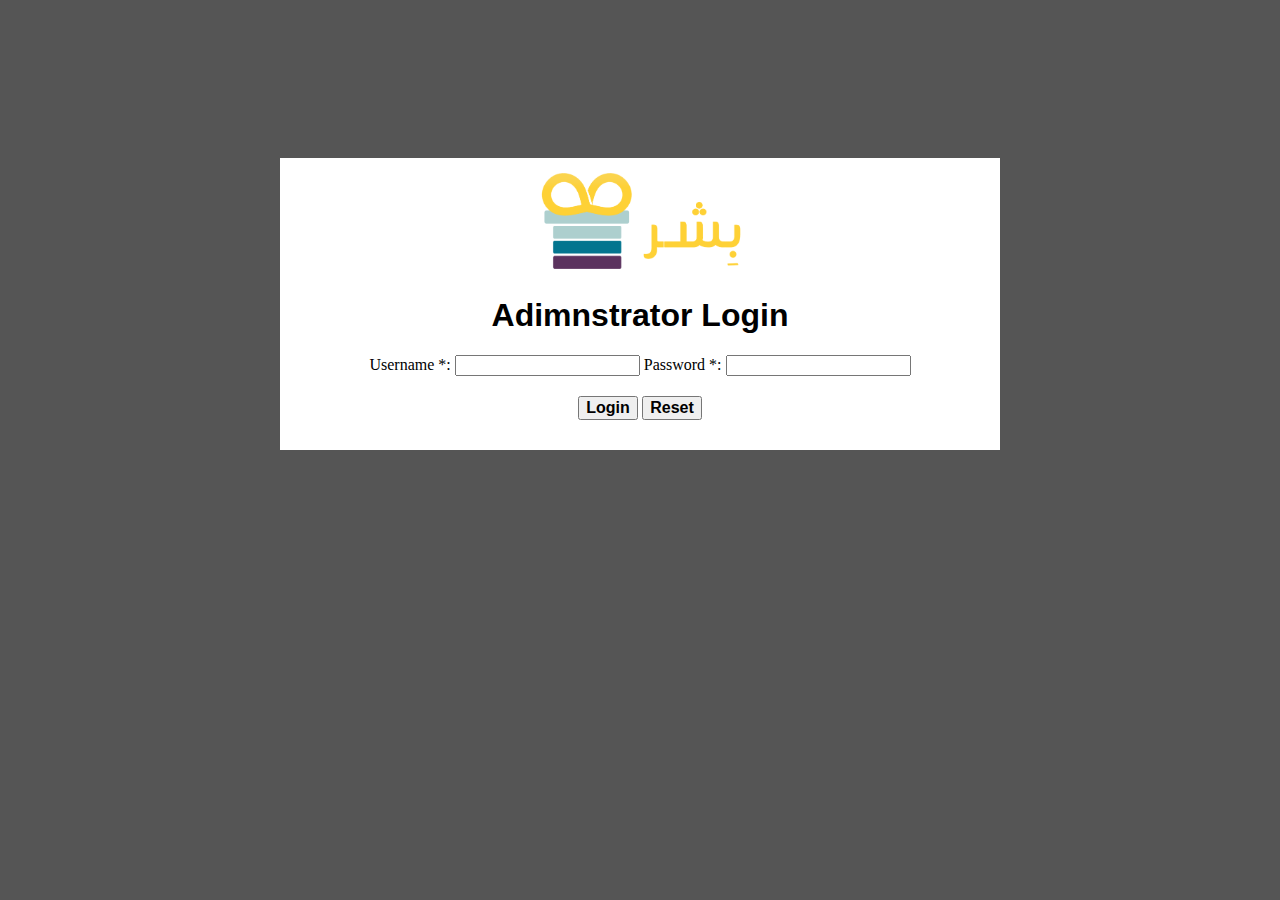
<file: admin/index.html>
<html>
    <head>
    <title>Adminstrator Login</title>
    <link href="css/agency.min.css" rel="stylesheet">
    <link href="css/admin.css" rel="stylesheet">

        <!-----logo--------->
    <link rel="shortcut icon"
           href="img/logo21.png"width="16" height="16" />
  
    </head>
        
    <body> 
        <div class="center-admin">
        <div class="content">
            <div >
            <img src="img/Logo33.png" width="30%">
            <h1 style="text-align:center;">Adimnstrator Login</h1>
            </div>
            
            <form method="POST" action="admin.php">   
            Username *: <input type="text" name="username" width="100%" required>
               Password *: <input type="password" name="password" width="100%" required>
            <div class="btn"><input type="submit" value="Login" name="submit">&nbsp;<input type="reset"value="Reset"></div>
            </form>   
            
        </div> 
        </div>
    </body>
</html>
</file>
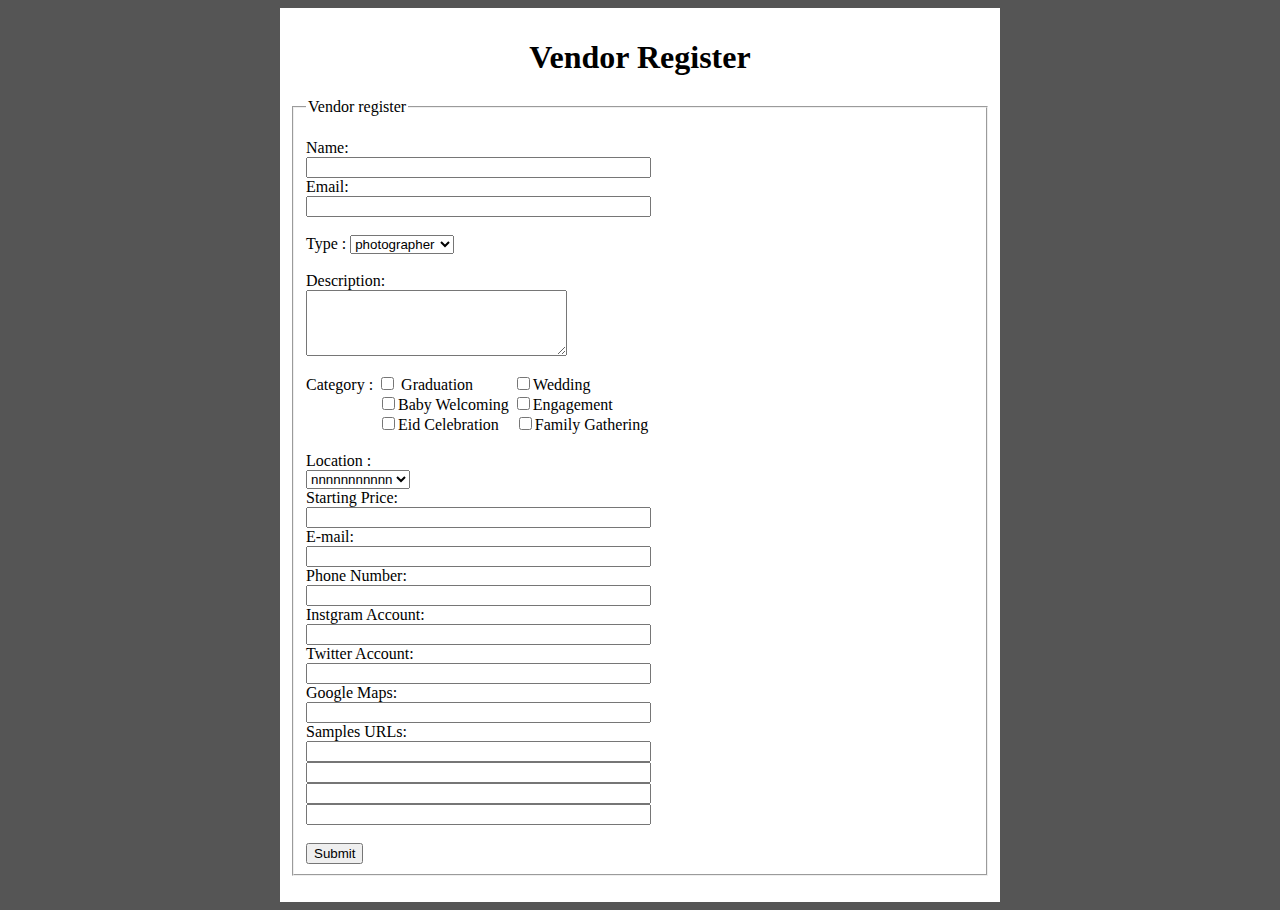
<file: AdminV.html>
<html>
    <head>
    <title>Adding vendor</title>
    
      <!-----logo--------->
    <link rel="shortcut icon"
           href="img/logo21.png"width="16" height="16" />
        
        <style>
body {
    background: #555;
}

.content {
    max-width: 700px;
    margin: auto;
    background: white;
    padding: 10px;
}
    </style>
        
        
    </head>
    
    <body>
        
        <div class="content">
        <h1 style="text-align:center;">Vendor Register</h1>
    
             
 <form action="/vendor_R.php">   
       
 <fieldset>
     
  <legend>Vendor register</legend><br>
  Name:<br><input type="text" size="40"><br>
  Email:<br><input type="email" size="40"><br><br>  
  Type :        <select name="Type">
				
				<option value="1">photographer</option>
				<option value="2">Makeup Artist</option>
				<option value="3">nnnnnnnnnnn</option>
				<option value="4">nnnnnnnn</option>
				<option value="4">nnnnnnnn</option>
				<option value="4">nnnnnnn</option>
				<option value="4">nnnnnn</option>
				<option value="4">nnnnnnnnnn</option>

                </select>
   
     <br><br>
     
   Description:<br><textarea name="description" rows="4" cols="30">
                 </textarea>
     
     <br><br>
     
   Category : 
     <input type="checkbox" 
            name="Category" 
            value="category"> Graduation
     &nbsp;&nbsp;&nbsp;&nbsp;&nbsp;&nbsp;&nbsp;&nbsp;
     <input type="checkbox" 
            name="Category"
            value="category">Wedding 
     <br>
  &nbsp;&nbsp;&nbsp;&nbsp;&nbsp;&nbsp;&nbsp;&nbsp;&nbsp;&nbsp;&nbsp;&nbsp;&nbsp;&nbsp;&nbsp;&nbsp;&nbsp;
     <input type="checkbox" 
            name="Category" 
            value="category">Baby Welcoming
  <input type="checkbox" 
         name="Category"
         value="category">Engagement 
     <br>
&nbsp;&nbsp;&nbsp;&nbsp;&nbsp;&nbsp;&nbsp;&nbsp;&nbsp;&nbsp;&nbsp;&nbsp;&nbsp;&nbsp;&nbsp;&nbsp;&nbsp;
     <input type="checkbox" 
            name="Category" 
            value="category">Eid Celebration
     &nbsp;&nbsp;
  <input type="checkbox" 
         name="Category"
         value="category">Family Gathering
     
     <br><br>
     
  Location :<br><select name="location">
				
				<option value="3">nnnnnnnnnnn</option>
				<option value="4">nnnnnnnn</option>
				<option value="4">nnnnnnnn</option>
				<option value="4">nnnnnnn</option>
				<option value="4">nnnnnn</option>

                </select>
     
    
     
     <br>
     Starting Price:<br><input type="text" size="40"><br>
     E-mail:<br><input type="email" name="email" size="40"><br>
     Phone Number:<br><input type="tel" name="usrtel" size="40"><br>
     Instgram Account:<br><input type="text" size="40"><br>
     Twitter Account:<br><input type="text" size="40"><br>
     Google Maps:<br><input type="url" name="map" size="40"><br>
     Samples URLs:<br><input type="url" name="samples" size="40"><br>
                  <input type="url" name="samples" size="40"><br>
                  <input type="url" name="samples" size="40">
                  <br><input type="url" name="samples" size="40">
     <br><br>
     <input type="submit" value="Submit">
     
     
     
    </fieldset>
      </form>
        </div>
    
    </body>
</html>
</file>
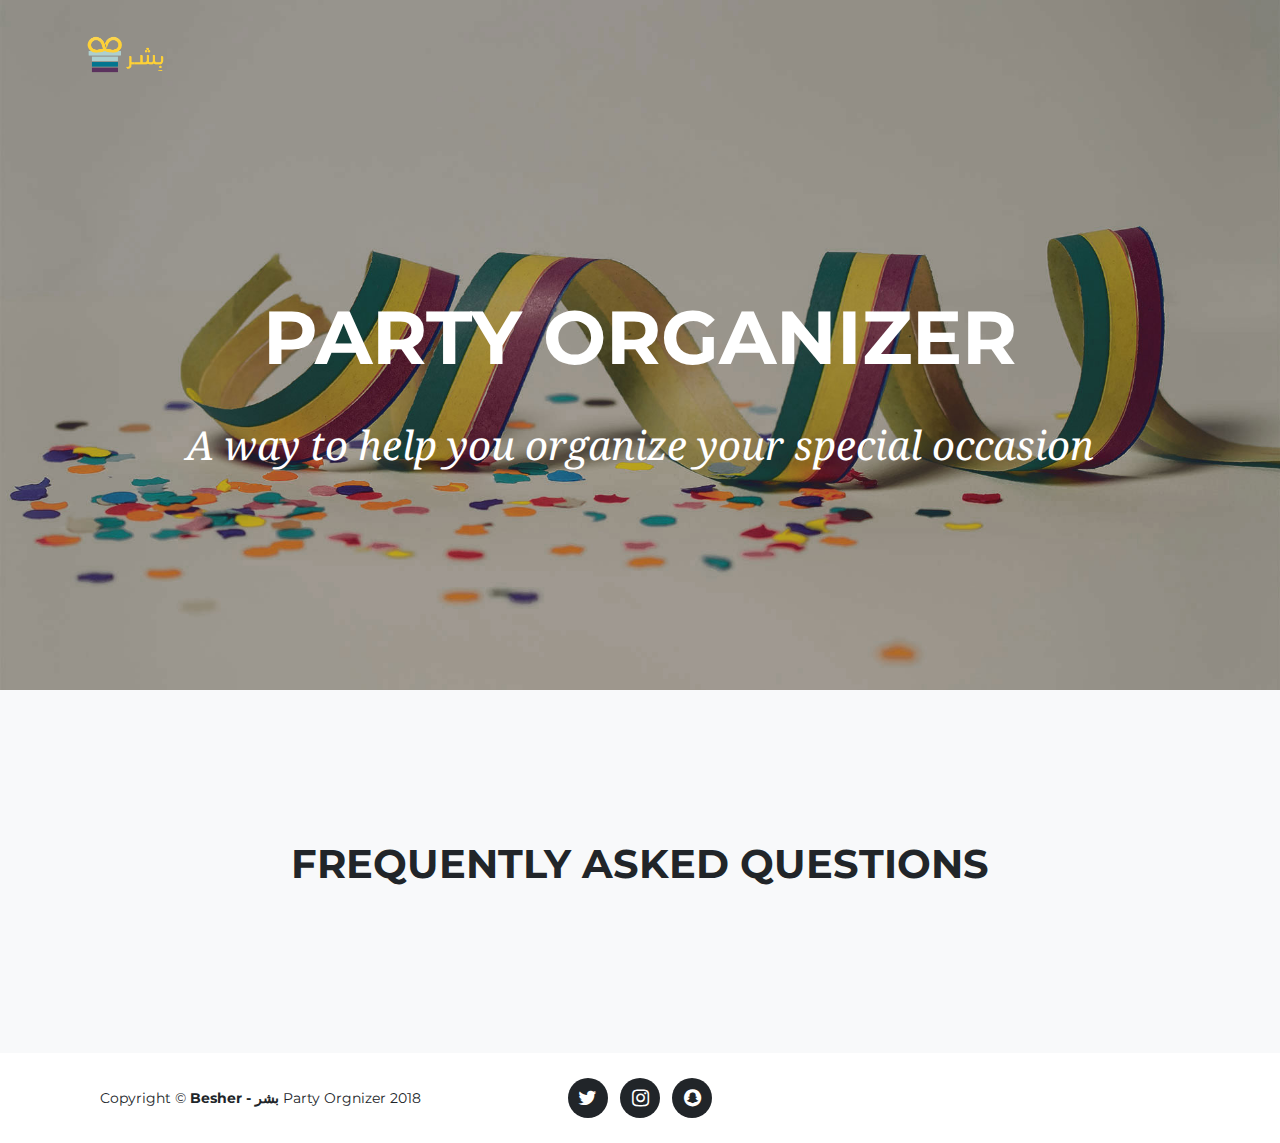
<file: faq.html>
<!DOCTYPE html>
<html lang="en">

  <head>

    <meta charset="utf-8">
    <meta name="viewport" content="width=device-width, initial-scale=1, shrink-to-fit=no">
    <meta name="description" content="">
    <meta name="author" content="">

    <title>Besher - بِشر</title>
      
      <!-----logo--------->
     <link rel="shortcut icon"
           href="img/logo21.png"width="16" height="16"
           />
      
    <!-- Bootstrap core CSS -->
    <link href="vendor/bootstrap/css/bootstrap.min.css" rel="stylesheet">

    <!-- Custom fonts for this template -->
    <link href="vendor/font-awesome/css/font-awesome.min.css" rel="stylesheet" type="text/css">
    <link href="https://fonts.googleapis.com/css?family=Montserrat:400,700" rel="stylesheet" type="text/css">
    <link href='https://fonts.googleapis.com/css?family=Kaushan+Script' rel='stylesheet' type='text/css'>
    <link href='https://fonts.googleapis.com/css?family=Droid+Serif:400,700,400italic,700italic' rel='stylesheet' type='text/css'>
    <link href='https://fonts.googleapis.com/css?family=Roboto+Slab:400,100,300,700' rel='stylesheet' type='text/css'>

    <!-- Custom styles for this template -->
    <link href="css/agency.min.css" rel="stylesheet">
  </head>

  <body id="page-top">

    <!-- Navigation -->
    <nav class="navbar navbar-expand-lg navbar-dark fixed-top" id="mainNav">
      
        <div class="container">
      <a class="navbar-brand js-scroll-trigger" href="index.html"><img src ="img/Logo33.png"width="80" height="40"/></a>
       <!--   <button class="navbar-toggler navbar-toggler-left" type="button" data-toggle="collapse" data-target="#navbarResponsive" aria-controls="navbarResponsive" aria-expanded="false" aria-label="Toggle navigation">
          Menu
          <i class="fa fa-bars"></i>
        </button>
        <div class="collapse navbar-collapse" id="navbarResponsive">
          <ul class="navbar-nav text-uppercase ml-auto text-left">
                <li class="nav-item">
              <a class="nav-link js-scroll-trigger" href="#about">About us</a>
            </li>
            <li class="nav-item">
              <a class="nav-link js-scroll-trigger" href="#portfolio">Categories</a>
            </li>
            <li class="nav-item">
              <a class="nav-link js-scroll-trigger" href="#contact">Contact</a>
            </li>
            <li class="nav-item">
              <a class="nav-link js-scroll-trigger" href="#">FAQ</a>
              </li>
          </ul> 
     
        </div>    -->

       
      </div>
    </nav>

    <!-- Header -->
    <header class="masthead">
      <div class="container">
        <div class="intro-text">
          <div class="intro-heading text-uppercase">Party Organizer</div>
            <div class="intro-lead-in">A way to help you organize your special occasion </div>
        </div>
      </div>
    </header>

<!-- FAQ -->
<section class="bg-light" id="faq">
      <div class="container">
        <div class="row">
          <div class="col-lg-12 text-center">
            <h2 class="section-heading text-uppercase">Frequently Asked Questions</h2>
          </div>
        </div>
      </div>
    </section>

    <!-- Footer -->
    <footer>
      <div class="container">
        <div class="row">
          <div class="col-md-4">
            <span class="copyright">Copyright &copy; <b>Besher - بشر</b> Party Orgnizer 2018</span>
          </div>
          <div class="col-md-4">
            <ul class="list-inline social-buttons">
              <li class="list-inline-item">
                <a href="#">
                  <i class="fa fa-twitter"></i>
                </a>
              </li>
              <li class="list-inline-item">
                <a href="#">
                  <i class="fa fa-instagram"></i>
                </a>
              </li>
                <li class="list-inline-item">
                <a href="#">
                  <i class="fa fa-snapchat"></i>
                </a>
              </li>
            </ul>
          </div>
        </div>
      </div>
    </footer>
   

    <!-- Bootstrap core JavaScript -->
    <script src="vendor/jquery/jquery.min.js"></script>
    <script src="vendor/bootstrap/js/bootstrap.bundle.min.js"></script>

    <!-- Plugin JavaScript -->
    <script src="vendor/jquery-easing/jquery.easing.min.js"></script>

    <!-- Custom scripts for this template -->
    <script src="js/agency.min.js"></script>

  </body>

</html>
</file>
<file: admin/css/admin.css>
body {
    background: #555;
}
         .btn{
                text-align: center;
                margin: 20px;
            }
            .btn input {
                font-size: 12pt;
                font-weight: bold;
            }
            .center {
                text-align: center;
            }
            .center-admin {
                text-align: center;
                padding-top: 150px;
            }
</file>
<file: admin/css/agency.min.css>
body



div.menuAdmin a {
    display: inline-block;
    color: white;
    text-align: center;
    padding: 14px;
    text-decoration: none;
}

div.menuAdmin a:hover {
    background-color: #777;
}

.content {
    max-width: 700px;
    margin: auto;
    background: white;
    padding: 10px;
}

{overflow-x:hidden;
font-family:'Roboto Slab','Helvetica Neue',Helvetica,Arial,sans-serif}

p{line-height:1.75}

a{color:#fed136}

a:hover{color:#fec503}

.text-primary{color:#fed136!important}

h1,h2,h3,h4,h5,h6{font-weight:700;
font-family:Montserrat,'Helvetica Neue',Helvetica,Arial,sans-serif}

section{padding:100px 0}

section h2.section-heading{font-size:40px;margin-top:0;margin-bottom:15px}

section h3.section-subheading{font-size:16px;
font-weight:400;
font-style:italic;
margin-bottom:75px;
text-transform:none;font-family:'Droid Serif','Helvetica Neue',Helvetica,Arial,sans-serif}

@media (min-width:768px){section{padding:150px 0}}

.btn{font-family:Montserrat,'Helvetica Neue',Helvetica,Arial,sans-serif;font-weight:700}

.btn-xl{font-size:18px;padding:20px 40px}

.btn-primary{background-color:#fed136;border-color:#fed136}

.btn-primary:active,.btn-primary:focus,.btn-primary:hover{background-color:#fec810!important;border-color:#fec810!important;color:#fff}

.btn-primary:active,.btn-primary:focus{box-shadow:0 0 0 .2rem rgba(254,209,55,.5)!important}

::-moz-selection{background:#fed136;text-shadow:none}

::selection{background:#fed136;text-shadow:none}img::selection{background:0 0}img::-moz-selection{background:0 0}

#mainNav .login-btn{
    font-size:12px;
    right:0;
    padding: 10px;
    margin-right:2%;
    border-radius: 5px;
    text-transform:uppercase;
    font-weight: bolder;
    color:#fff;
    border:0;
    cursor: pointer;
    background-color:#fed136;
    font-family:Montserrat,'Helvetica Neue',Helvetica,Arial,sans-serif;
}

.login-btn:hover{
    opacity: 0.8;
}


#mainNav{background-color:#5b6771}

#mainNav .navbar-toggler{font-size:12px;
right:0;
padding:13px;
text-transform:uppercase;
color:#fff;
border:0;
background-color:#fed136;
font-family:Montserrat,'Helvetica Neue',Helvetica,Arial,sans-serif}

#mainNav .navbar-brand{color:#fed136;font-family:'Kaushan Script','Helvetica Neue',Helvetica,Arial,cursive}

#mainNav .navbar-brand.active,#mainNav .navbar-brand:active,#mainNav .navbar-brand:focus,#mainNav .navbar-brand:hover{color:#fec503}

#mainNav .navbar-nav .nav-item .nav-link{font-size:90%;
font-weight:400;
padding:.75em 0;
letter-spacing:1px;
color:#fff;
font-family:Montserrat,'Helvetica Neue',Helvetica,Arial,sans-serif}

#mainNav .navbar-nav .nav-item .nav-link.active,#mainNav .navbar-nav .nav-item .nav-link:hover{color:#fed136}

@media (min-width:992px){#mainNav{padding-top:25px;
padding-bottom:25px;
-webkit-transition:padding-top .3s,padding-bottom .3s;
-moz-transition:padding-top .3s,padding-bottom .3s;
transition:padding-top .3s,padding-bottom .3s;
border:none;background-color:transparent}

#mainNav .navbar-brand{font-size:1.75em;
-webkit-transition:all .3s;
-moz-transition:all .3s;transition:all .3s}

#mainNav .navbar-nav .nav-item .nav-link{padding:1.1em 1em!important}

#mainNav.navbar-shrink{padding-top:0;
padding-bottom:0;
background-color:#5b6771}

#mainNav.navbar-shrink .navbar-brand{font-size:1.25em;padding:12px 0}}

header.masthead{text-align:center;
 color:#fff;
 background-image:url(../img/header-1.jpg);
 background-repeat:no-repeat;
 background-attachment:scroll;
 background-position:center center;
 -webkit-background-size:cover;
 -moz-background-size:cover;
 -o-background-size:cover;
 background-size:cover}

header.masthead .intro-text{padding-top:150px;padding-bottom:100px}

header.masthead .intro-text .intro-lead-in{font-size:22px;
font-style:italic;
line-height:22px;
margin-bottom:25px;
font-family:'Droid Serif','Helvetica Neue',Helvetica,Arial,sans-serif}

header.masthead .intro-text .intro-heading{font-size:50px;
font-weight:700;
line-height:50px;
margin-bottom:25px;
font-family:Montserrat,'Helvetica Neue',Helvetica,Arial,sans-serif}

@media (min-width:768px){header.masthead .intro-text{padding-top:300px;padding-bottom:200px}

header.masthead .intro-text .intro-lead-in{font-size:40px;
font-style:italic;
line-height:40px;
margin-bottom:25px;
font-family:'Droid Serif','Helvetica Neue',Helvetica,Arial,sans-serif}

header.masthead .intro-text .intro-heading{font-size:75px;
font-weight:700;
line-height:75px;
margin-bottom:50px;
font-family:Montserrat,'Helvetica Neue',Helvetica,Arial,sans-serif}}

.service-heading{margin:15px 0;text-transform:none}

#portfolio .portfolio-item{right:0;margin:0 0 15px}

#portfolio .portfolio-item .portfolio-link{position:relative;display:block;max-width:400px;margin:0 auto;cursor:pointer}#portfolio .portfolio-item .portfolio-link .portfolio-hover{position:absolute;width:100%;height:100%;-webkit-transition:all ease .5s;-moz-transition:all ease .5s;transition:all ease .5s;opacity:0;background:rgba(254,209,54,.9)}#portfolio .portfolio-item .portfolio-link .portfolio-hover:hover{opacity:1}#portfolio .portfolio-item .portfolio-link .portfolio-hover .portfolio-hover-content{font-size:20px;position:absolute;top:50%;width:100%;height:20px;margin-top:-12px;text-align:center;color:#fff}#portfolio .portfolio-item .portfolio-link .portfolio-hover .portfolio-hover-content i{margin-top:-12px}#portfolio .portfolio-item .portfolio-link .portfolio-hover .portfolio-hover-content h3,#portfolio .portfolio-item .portfolio-link .portfolio-hover .portfolio-hover-content h4{margin:0}#portfolio .portfolio-item .portfolio-caption{max-width:400px;margin:0 auto;padding:25px;text-align:center;background-color:#fff}#portfolio .portfolio-item .portfolio-caption h4{margin:0;text-transform:none}#portfolio .portfolio-item .portfolio-caption p{font-size:16px;font-style:italic;margin:0;font-family:'Droid Serif','Helvetica Neue',Helvetica,Arial,sans-serif}#portfolio *{z-index:2}@media (min-width:767px){#portfolio .portfolio-item{margin:0 0 30px}}.portfolio-modal{padding-right:0!important}.portfolio-modal .modal-dialog{margin:1rem;max-width:100vw}.portfolio-modal .modal-content{padding:100px 0;text-align:center}.portfolio-modal .modal-content h2{font-size:3em;margin-bottom:15px}.portfolio-modal .modal-content p{margin-bottom:30px}.portfolio-modal .modal-content p.item-intro{font-size:16px;font-style:italic;margin:20px 0 30px;font-family:'Droid Serif','Helvetica Neue',Helvetica,Arial,sans-serif}.portfolio-modal .modal-content ul.list-inline{margin-top:0;margin-bottom:30px}.portfolio-modal .modal-content img{margin-bottom:30px}.portfolio-modal .modal-content button{cursor:pointer}.portfolio-modal .close-modal{position:absolute;top:25px;right:25px;width:75px;height:75px;cursor:pointer;background-color:transparent}.portfolio-modal .close-modal:hover{opacity:.3}.portfolio-modal .close-modal .lr{z-index:1051;width:1px;height:75px;margin-left:35px;-webkit-transform:rotate(45deg);-ms-transform:rotate(45deg);transform:rotate(45deg);background-color:#212529}.portfolio-modal .close-modal .lr .rl{z-index:1052;width:1px;height:75px;-webkit-transform:rotate(90deg);-ms-transform:rotate(90deg);transform:rotate(90deg);background-color:#212529}

.timeline{position:relative;padding:0;list-style:none}

.timeline:before{position:absolute;top:0;bottom:0;left:40px;width:2px;margin-left:-1.5px;content:'';background-color:#e9ecef}

.timeline>li{position:relative;min-height:50px;margin-bottom:50px}.timeline>li:after,.timeline>li:before{display:table;content:' '}

.timeline>li:after{clear:both}.timeline>li 

.timeline-panel{position:relative;float:right;width:100%;padding:0 20px 0 100px;text-align:left}.timeline>li 

.timeline-panel:before{right:auto;left:-15px;border-right-width:15px;border-left-width:0}.timeline>li 

.timeline-panel:after{right:auto;left:-14px;border-right-width:14px;border-left-width:0}.timeline>li 



     .timeline-image{position:absolute;z-index:100;left:0;width:80px;height:80px;margin-left:0;text-align:center;color:#fff;border:7px solid #e9ecef;border-radius:100%;background-color:white}


.timeline>li .timeline-image h4{font-size:10px;line-height:14px;margin-top:12px}.timeline>li.timeline-inverted>.timeline-panel{float:right;padding:0 20px 0 100px;text-align:left}.timeline>li.timeline-inverted>.timeline-panel:before{right:auto;left:-15px;border-right-width:15px;border-left-width:0}.timeline>li.timeline-inverted>.timeline-panel:after{right:auto;left:-14px;border-right-width:14px;border-left-width:0}.timeline>li:last-child{margin-bottom:0}.timeline .timeline-heading h4{margin-top:0;color:inherit}.timeline .timeline-heading h4.subheading{text-transform:none}.timeline .timeline-body>p,.timeline .timeline-body>ul{margin-bottom:0}@media (min-width:768px){.timeline:before{left:50%}.timeline>li{min-height:100px;margin-bottom:100px}.timeline>li .timeline-panel{float:left;width:41%;padding:0 20px 20px 30px;text-align:right}.timeline>li .timeline-image{left:50%;width:100px;height:100px;margin-left:-50px}.timeline>li 
    .timeline-image h4{font-size:13px;line-height:18px;margin-top:16px}.timeline>li.timeline-inverted>.timeline-panel{float:right;padding:0 30px 20px 20px;text-align:left}}@media (min-width:992px){.timeline>li{min-height:150px}.timeline>li .timeline-panel{padding:0 20px 20px}.timeline>li .timeline-image{width:150px;height:150px;margin-left:-75px}.timeline>li .timeline-image h4{font-size:18px;line-height:26px;margin-top:30px}.timeline>li.timeline-inverted>.timeline-panel{padding:0 20px 20px}}@media (min-width:1200px){.timeline>li{min-height:170px}.timeline>li .timeline-panel{padding:0 20px 20px 100px}.timeline>li .timeline-image{width:170px;height:170px;margin-left:-85px}.timeline>li .timeline-image h4{margin-top:40px}.timeline>li.timeline-inverted>.timeline-panel{padding:0 100px 20px 20px}}.team-member{margin-bottom:50px;text-align:center}.team-member img{width:225px;height:225px;border:7px solid #fff}.team-member h4{margin-top:25px;margin-bottom:0;text-transform:none}.team-member p{margin-top:0}section#contact{background-color:#212529;background-image:url(../img/map-image.png);background-repeat:no-repeat;background-position:center}section#contact .section-heading{color:#fff}section#contact .form-group{margin-bottom:25px}section#contact .form-group input,section#contact .form-group textarea{padding:20px}section#contact .form-group input.form-control{height:auto}section#contact .form-group textarea.form-control{height:248px}section#contact .form-control:focus{border-color:#fed136;box-shadow:none}section#contact ::-webkit-input-placeholder{font-weight:700;color:#ced4da;font-family:Montserrat,'Helvetica Neue',Helvetica,Arial,sans-serif}section#contact :-moz-placeholder{font-weight:700;color:#ced4da;font-family:Montserrat,'Helvetica Neue',Helvetica,Arial,sans-serif}section#contact ::-moz-placeholder{font-weight:700;color:#ced4da;font-family:Montserrat,'Helvetica Neue',Helvetica,Arial,sans-serif}section#contact :-ms-input-placeholder{font-weight:700;color:#ced4da;font-family:Montserrat,'Helvetica Neue',Helvetica,Arial,sans-serif}footer{padding:25px 0;text-align:center}footer span.copyright{font-size:90%;line-height:40px;text-transform:none;font-family:Montserrat,'Helvetica Neue',Helvetica,Arial,sans-serif}footer ul.quicklinks{font-size:90%;line-height:40px;margin-bottom:0;text-transform:none;font-family:Montserrat,'Helvetica Neue',Helvetica,Arial,sans-serif}ul.social-buttons{margin-bottom:0}ul.social-buttons li a{font-size:20px;line-height:40px;display:block;width:40px;height:40px;-webkit-transition:all .3s;-moz-transition:all .3s;transition:all .3s;color:#fff;border-radius:100%;outline:0;background-color:#212529}ul.social-buttons li a:active,ul.social-buttons li a:focus,ul.social-buttons li a:hover{background-color:#fed136}
</file>
<file: css/agency.min.css>
body



div.menuAdmin a {
    display: inline-block;
    color: white;
    text-align: center;
    padding: 14px;
    text-decoration: none;
}

div.menuAdmin a:hover {
    background-color: #777;
}

.content {
    max-width: 700px;
    margin: auto;
    background: white;
    padding: 10px;
}

{overflow-x:hidden;
font-family:'Roboto Slab','Helvetica Neue',Helvetica,Arial,sans-serif}

p{line-height:1.75}

a{color:#fed136}

a:hover{color:#fec503}

.text-primary{color:#fed136!important}

h1,h2,h3,h4,h5,h6{font-weight:700;
font-family:Montserrat,'Helvetica Neue',Helvetica,Arial,sans-serif}

section{padding:100px 0}

section h2.section-heading{font-size:40px;margin-top:0;margin-bottom:15px}

section h3.section-subheading{font-size:16px;
font-weight:400;
font-style:italic;
margin-bottom:75px;
text-transform:none;font-family:'Droid Serif','Helvetica Neue',Helvetica,Arial,sans-serif}

@media (min-width:768px){section{padding:150px 0}}

.btn{font-family:Montserrat,'Helvetica Neue',Helvetica,Arial,sans-serif;font-weight:700}

.btn-xl{font-size:18px;padding:20px 40px}

.btn-primary{background-color:#fed136;border-color:#fed136}

.btn-primary:active,.btn-primary:focus,.btn-primary:hover{background-color:#fec810!important;border-color:#fec810!important;color:#fff}

.btn-primary:active,.btn-primary:focus{box-shadow:0 0 0 .2rem rgba(254,209,55,.5)!important}

::-moz-selection{background:#fed136;text-shadow:none}

::selection{background:#fed136;text-shadow:none}img::selection{background:0 0}img::-moz-selection{background:0 0}

#mainNav .login-btn{
    font-size:12px;
    right:0;
    padding: 10px;
    margin-right:2%;
    border-radius: 5px;
    text-transform:uppercase;
    font-weight: bolder;
    color:#fff;
    border:0;
    cursor: pointer;
    background-color:#fed136;
    font-family:Montserrat,'Helvetica Neue',Helvetica,Arial,sans-serif;
}

.login-btn:hover{
    opacity: 0.8;
}

/* Rating Style */

.fa-star  {
    color:gray;
}
.fa-star:hover  {
    color:gold;
}

#mainNav{background-color:#5b6771}

#mainNav .navbar-toggler{font-size:12px;
right:0;
padding:13px;
text-transform:uppercase;
color:#fff;
border:0;
background-color:#fed136;
font-family:Montserrat,'Helvetica Neue',Helvetica,Arial,sans-serif}

#mainNav .navbar-brand{color:#fed136;font-family:'Kaushan Script','Helvetica Neue',Helvetica,Arial,cursive}

#mainNav .navbar-brand.active,#mainNav .navbar-brand:active,#mainNav .navbar-brand:focus,#mainNav .navbar-brand:hover{color:#fec503}

#mainNav .navbar-nav .nav-item .nav-link{font-size:90%;
font-weight:400;
padding:.75em 0;
letter-spacing:1px;
color:#fff;
font-family:Montserrat,'Helvetica Neue',Helvetica,Arial,sans-serif}

#mainNav .navbar-nav .nav-item .nav-link.active,#mainNav .navbar-nav .nav-item .nav-link:hover{color:#fed136}

@media (min-width:992px){#mainNav{padding-top:25px;
padding-bottom:25px;
-webkit-transition:padding-top .3s,padding-bottom .3s;
-moz-transition:padding-top .3s,padding-bottom .3s;
transition:padding-top .3s,padding-bottom .3s;
border:none;background-color:transparent}

#mainNav .navbar-brand{font-size:1.75em;
-webkit-transition:all .3s;
-moz-transition:all .3s;transition:all .3s}

#mainNav .navbar-nav .nav-item .nav-link{padding:1.1em 1em!important}

#mainNav.navbar-shrink{padding-top:0;
padding-bottom:0;
background-color:#5b6771}

#mainNav.navbar-shrink .navbar-brand{font-size:1.25em;padding:12px 0}}

header.masthead{text-align:center;
 color:#fff;
 background-image:url(../img/header-1.jpg);
 background-repeat:no-repeat;
 background-attachment:scroll;
 background-position:center center;
 -webkit-background-size:cover;
 -moz-background-size:cover;
 -o-background-size:cover;
 background-size:cover}

header.masthead .intro-text{padding-top:150px;padding-bottom:100px}

header.masthead .intro-text .intro-lead-in{font-size:22px;
font-style:italic;
line-height:22px;
margin-bottom:25px;
font-family:'Droid Serif','Helvetica Neue',Helvetica,Arial,sans-serif}

header.masthead .intro-text .intro-heading{font-size:50px;
font-weight:700;
line-height:50px;
margin-bottom:25px;
font-family:Montserrat,'Helvetica Neue',Helvetica,Arial,sans-serif}

@media (min-width:768px){header.masthead .intro-text{padding-top:300px;padding-bottom:200px}

header.masthead .intro-text .intro-lead-in{font-size:40px;
font-style:italic;
line-height:40px;
margin-bottom:25px;
font-family:'Droid Serif','Helvetica Neue',Helvetica,Arial,sans-serif}

header.masthead .intro-text .intro-heading{font-size:75px;
font-weight:700;
line-height:75px;
margin-bottom:50px;
font-family:Montserrat,'Helvetica Neue',Helvetica,Arial,sans-serif}}

.service-heading{margin:15px 0;text-transform:none}

#portfolio .portfolio-item{right:0;margin:0 0 15px}

#portfolio .portfolio-item .portfolio-link{position:relative;display:block;max-width:400px;margin:0 auto;cursor:pointer}#portfolio .portfolio-item .portfolio-link .portfolio-hover{position:absolute;width:100%;height:100%;-webkit-transition:all ease .5s;-moz-transition:all ease .5s;transition:all ease .5s;opacity:0;background:rgba(254,209,54,.9)}#portfolio .portfolio-item .portfolio-link .portfolio-hover:hover{opacity:1}#portfolio .portfolio-item .portfolio-link .portfolio-hover .portfolio-hover-content{font-size:20px;position:absolute;top:50%;width:100%;height:20px;margin-top:-12px;text-align:center;color:#fff}#portfolio .portfolio-item .portfolio-link .portfolio-hover .portfolio-hover-content i{margin-top:-12px}#portfolio .portfolio-item .portfolio-link .portfolio-hover .portfolio-hover-content h3,#portfolio .portfolio-item .portfolio-link .portfolio-hover .portfolio-hover-content h4{margin:0}#portfolio .portfolio-item .portfolio-caption{max-width:400px;margin:0 auto;padding:25px;text-align:center;background-color:#fff}#portfolio .portfolio-item .portfolio-caption h4{margin:0;text-transform:none}#portfolio .portfolio-item .portfolio-caption p{font-size:16px;font-style:italic;margin:0;font-family:'Droid Serif','Helvetica Neue',Helvetica,Arial,sans-serif}#portfolio *{z-index:2}@media (min-width:767px){#portfolio .portfolio-item{margin:0 0 30px}}.portfolio-modal{padding-right:0!important}.portfolio-modal .modal-dialog{margin:1rem;max-width:100vw}.portfolio-modal .modal-content{padding:100px 0;text-align:center}.portfolio-modal .modal-content h2{font-size:3em;margin-bottom:15px}.portfolio-modal .modal-content p{margin-bottom:30px}.portfolio-modal .modal-content p.item-intro{font-size:16px;font-style:italic;margin:20px 0 30px;font-family:'Droid Serif','Helvetica Neue',Helvetica,Arial,sans-serif}.portfolio-modal .modal-content ul.list-inline{margin-top:0;margin-bottom:30px}.portfolio-modal .modal-content img{margin-bottom:30px}.portfolio-modal .modal-content button{cursor:pointer}.portfolio-modal .close-modal{position:absolute;top:25px;right:25px;width:75px;height:75px;cursor:pointer;background-color:transparent}.portfolio-modal .close-modal:hover{opacity:.3}.portfolio-modal .close-modal .lr{z-index:1051;width:1px;height:75px;margin-left:35px;-webkit-transform:rotate(45deg);-ms-transform:rotate(45deg);transform:rotate(45deg);background-color:#212529}.portfolio-modal .close-modal .lr .rl{z-index:1052;width:1px;height:75px;-webkit-transform:rotate(90deg);-ms-transform:rotate(90deg);transform:rotate(90deg);background-color:#212529}

.timeline{position:relative;padding:0;list-style:none}

.timeline:before{position:absolute;top:0;bottom:0;left:40px;width:2px;margin-left:-1.5px;content:'';background-color:#e9ecef}

.timeline>li{position:relative;min-height:50px;margin-bottom:50px}.timeline>li:after,.timeline>li:before{display:table;content:' '}

.timeline>li:after{clear:both}.timeline>li 

.timeline-panel{position:relative;float:right;width:100%;padding:0 20px 0 100px;text-align:left}.timeline>li 

.timeline-panel:before{right:auto;left:-15px;border-right-width:15px;border-left-width:0}.timeline>li 

.timeline-panel:after{right:auto;left:-14px;border-right-width:14px;border-left-width:0}.timeline>li 



     .timeline-image{position:absolute;z-index:100;left:0;width:80px;height:80px;margin-left:0;text-align:center;color:#fff;border:7px solid #e9ecef;border-radius:100%;background-color:white}


.timeline>li .timeline-image h4{font-size:10px;line-height:14px;margin-top:12px}.timeline>li.timeline-inverted>.timeline-panel{float:right;padding:0 20px 0 100px;text-align:left}.timeline>li.timeline-inverted>.timeline-panel:before{right:auto;left:-15px;border-right-width:15px;border-left-width:0}.timeline>li.timeline-inverted>.timeline-panel:after{right:auto;left:-14px;border-right-width:14px;border-left-width:0}.timeline>li:last-child{margin-bottom:0}.timeline .timeline-heading h4{margin-top:0;color:inherit}.timeline .timeline-heading h4.subheading{text-transform:none}.timeline .timeline-body>p,.timeline .timeline-body>ul{margin-bottom:0}@media (min-width:768px){.timeline:before{left:50%}.timeline>li{min-height:100px;margin-bottom:100px}.timeline>li .timeline-panel{float:left;width:41%;padding:0 20px 20px 30px;text-align:right}.timeline>li .timeline-image{left:50%;width:100px;height:100px;margin-left:-50px}.timeline>li 
    .timeline-image h4{font-size:13px;line-height:18px;margin-top:16px}.timeline>li.timeline-inverted>.timeline-panel{float:right;padding:0 30px 20px 20px;text-align:left}}@media (min-width:992px){.timeline>li{min-height:150px}.timeline>li .timeline-panel{padding:0 20px 20px}.timeline>li .timeline-image{width:150px;height:150px;margin-left:-75px}.timeline>li .timeline-image h4{font-size:18px;line-height:26px;margin-top:30px}.timeline>li.timeline-inverted>.timeline-panel{padding:0 20px 20px}}@media (min-width:1200px){.timeline>li{min-height:170px}.timeline>li .timeline-panel{padding:0 20px 20px 100px}.timeline>li .timeline-image{width:170px;height:170px;margin-left:-85px}.timeline>li .timeline-image h4{margin-top:40px}.timeline>li.timeline-inverted>.timeline-panel{padding:0 100px 20px 20px}}.team-member{margin-bottom:50px;text-align:center}.team-member img{width:225px;height:225px;border:7px solid #fff}.team-member h4{margin-top:25px;margin-bottom:0;text-transform:none}.team-member p{margin-top:0}section#contact{background-color:#212529;background-image:url(../img/map-image.png);background-repeat:no-repeat;background-position:center}section#contact .section-heading{color:#fff}section#contact .form-group{margin-bottom:25px}section#contact .form-group input,section#contact .form-group textarea{padding:20px}section#contact .form-group input.form-control{height:auto}section#contact .form-group textarea.form-control{height:248px}section#contact .form-control:focus{border-color:#fed136;box-shadow:none}section#contact ::-webkit-input-placeholder{font-weight:700;color:#ced4da;font-family:Montserrat,'Helvetica Neue',Helvetica,Arial,sans-serif}section#contact :-moz-placeholder{font-weight:700;color:#ced4da;font-family:Montserrat,'Helvetica Neue',Helvetica,Arial,sans-serif}section#contact ::-moz-placeholder{font-weight:700;color:#ced4da;font-family:Montserrat,'Helvetica Neue',Helvetica,Arial,sans-serif}section#contact :-ms-input-placeholder{font-weight:700;color:#ced4da;font-family:Montserrat,'Helvetica Neue',Helvetica,Arial,sans-serif}footer{padding:25px 0;text-align:center}footer span.copyright{font-size:90%;line-height:40px;text-transform:none;font-family:Montserrat,'Helvetica Neue',Helvetica,Arial,sans-serif}footer ul.quicklinks{font-size:90%;line-height:40px;margin-bottom:0;text-transform:none;font-family:Montserrat,'Helvetica Neue',Helvetica,Arial,sans-serif}ul.social-buttons{margin-bottom:0}ul.social-buttons li a{font-size:20px;line-height:40px;display:block;width:40px;height:40px;-webkit-transition:all .3s;-moz-transition:all .3s;transition:all .3s;color:#fff;border-radius:100%;outline:0;background-color:#212529}ul.social-buttons li a:active,ul.social-buttons li a:focus,ul.social-buttons li a:hover{background-color:#fed136}
</file>
